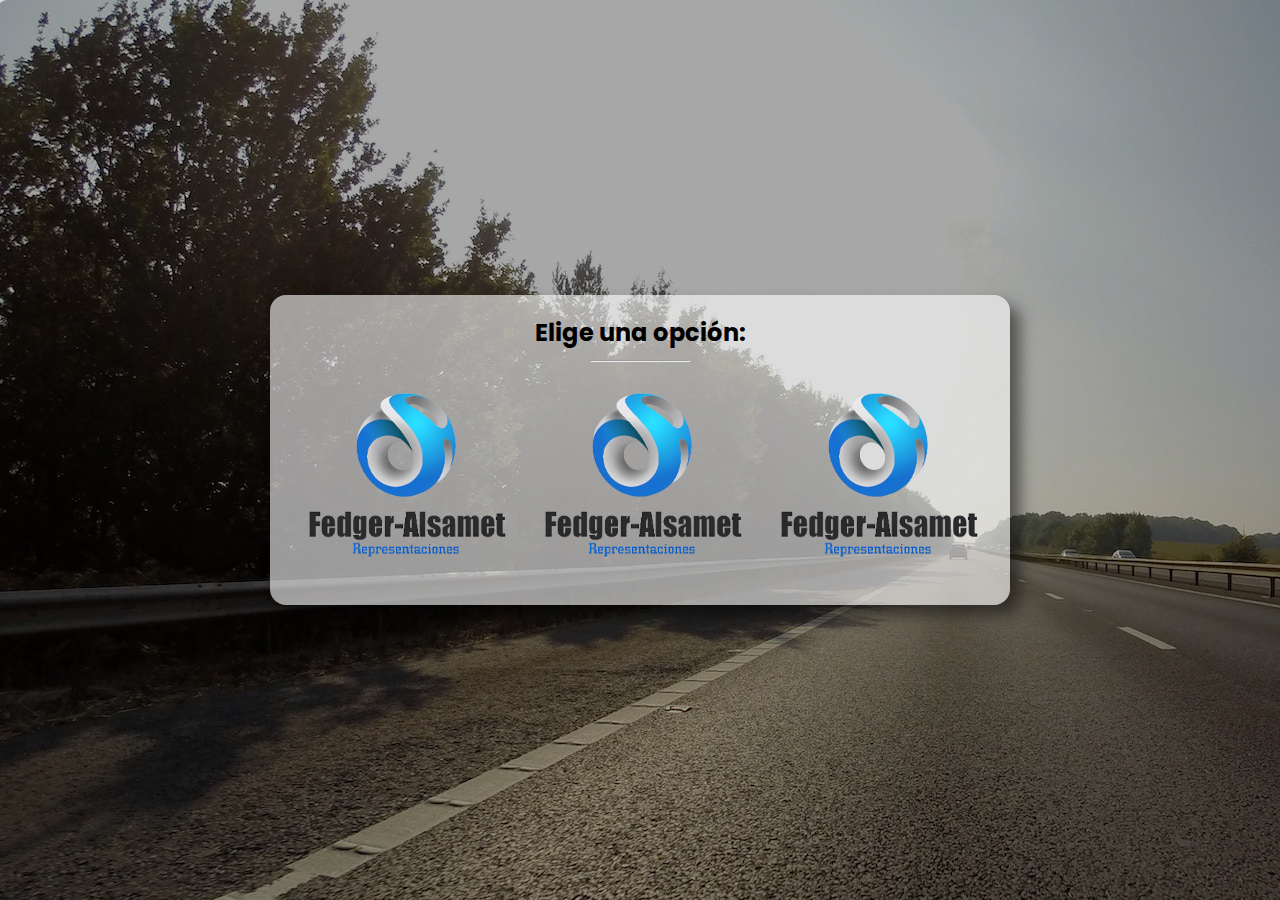
<file: index.html>
<!DOCTYPE html>
<html lang="en">
<head>
    <meta charset="UTF-8">
    <meta http-equiv="X-UA-Compatible" content="IE=edge">
    <link rel="stylesheet" href="css/style.css">
    <meta name="viewport" content="width=device-width, initial-scale=1.0">
    <title>Grupo Fedger - Alsamet</title>
</head>
<body>

    <div class="wrapper">
        <h2>Elige una opción:</h2>
        <hr>
        <div class="members">
            <div class="team-mem">
                <a href="alsamet_inicio.html"><img src="img/logo-1.png" alt=""></a>
                
            </div>
            <div class="team-mem">
                <img src="img/logo-1.png" alt="">
                
            </div>
            <div class="team-mem">
                <img src="img/logo-1.png" alt="">
                
            </div>
        </div>
    </div>

</body>
</html>
</file>
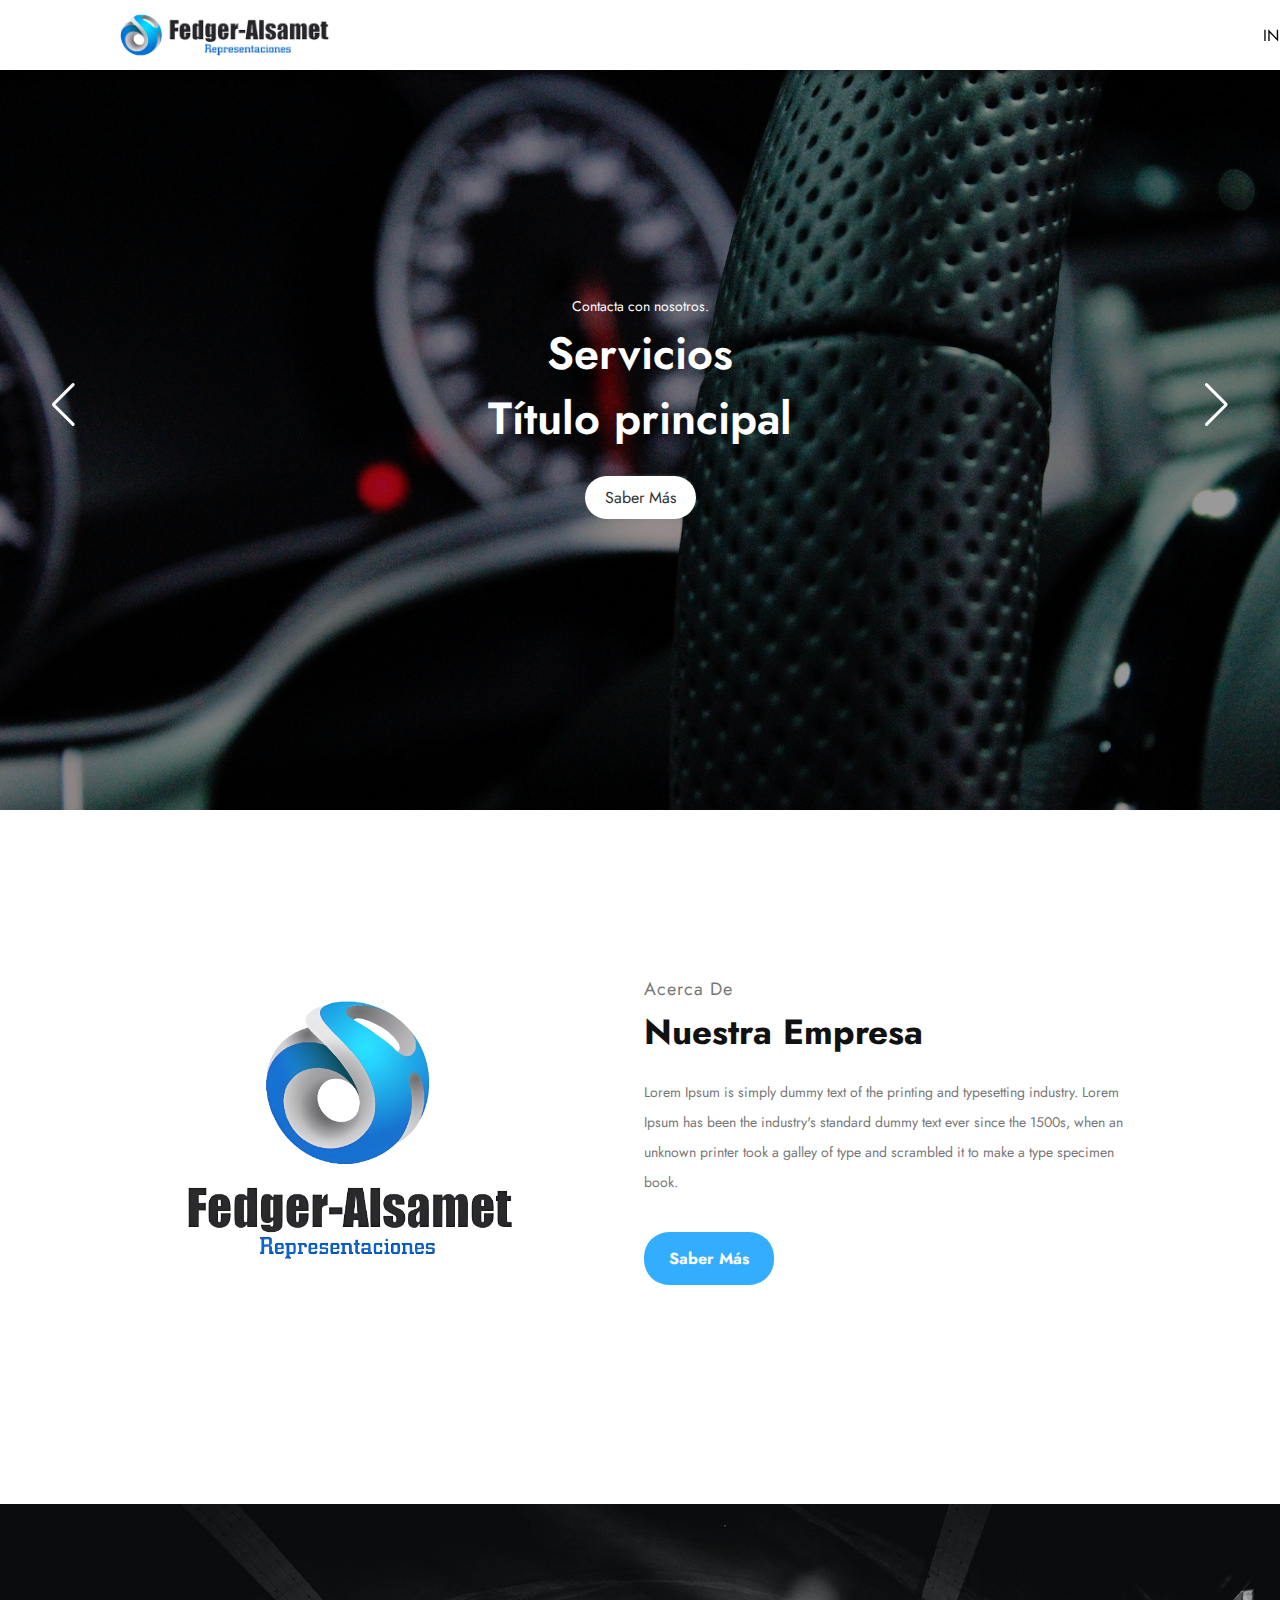
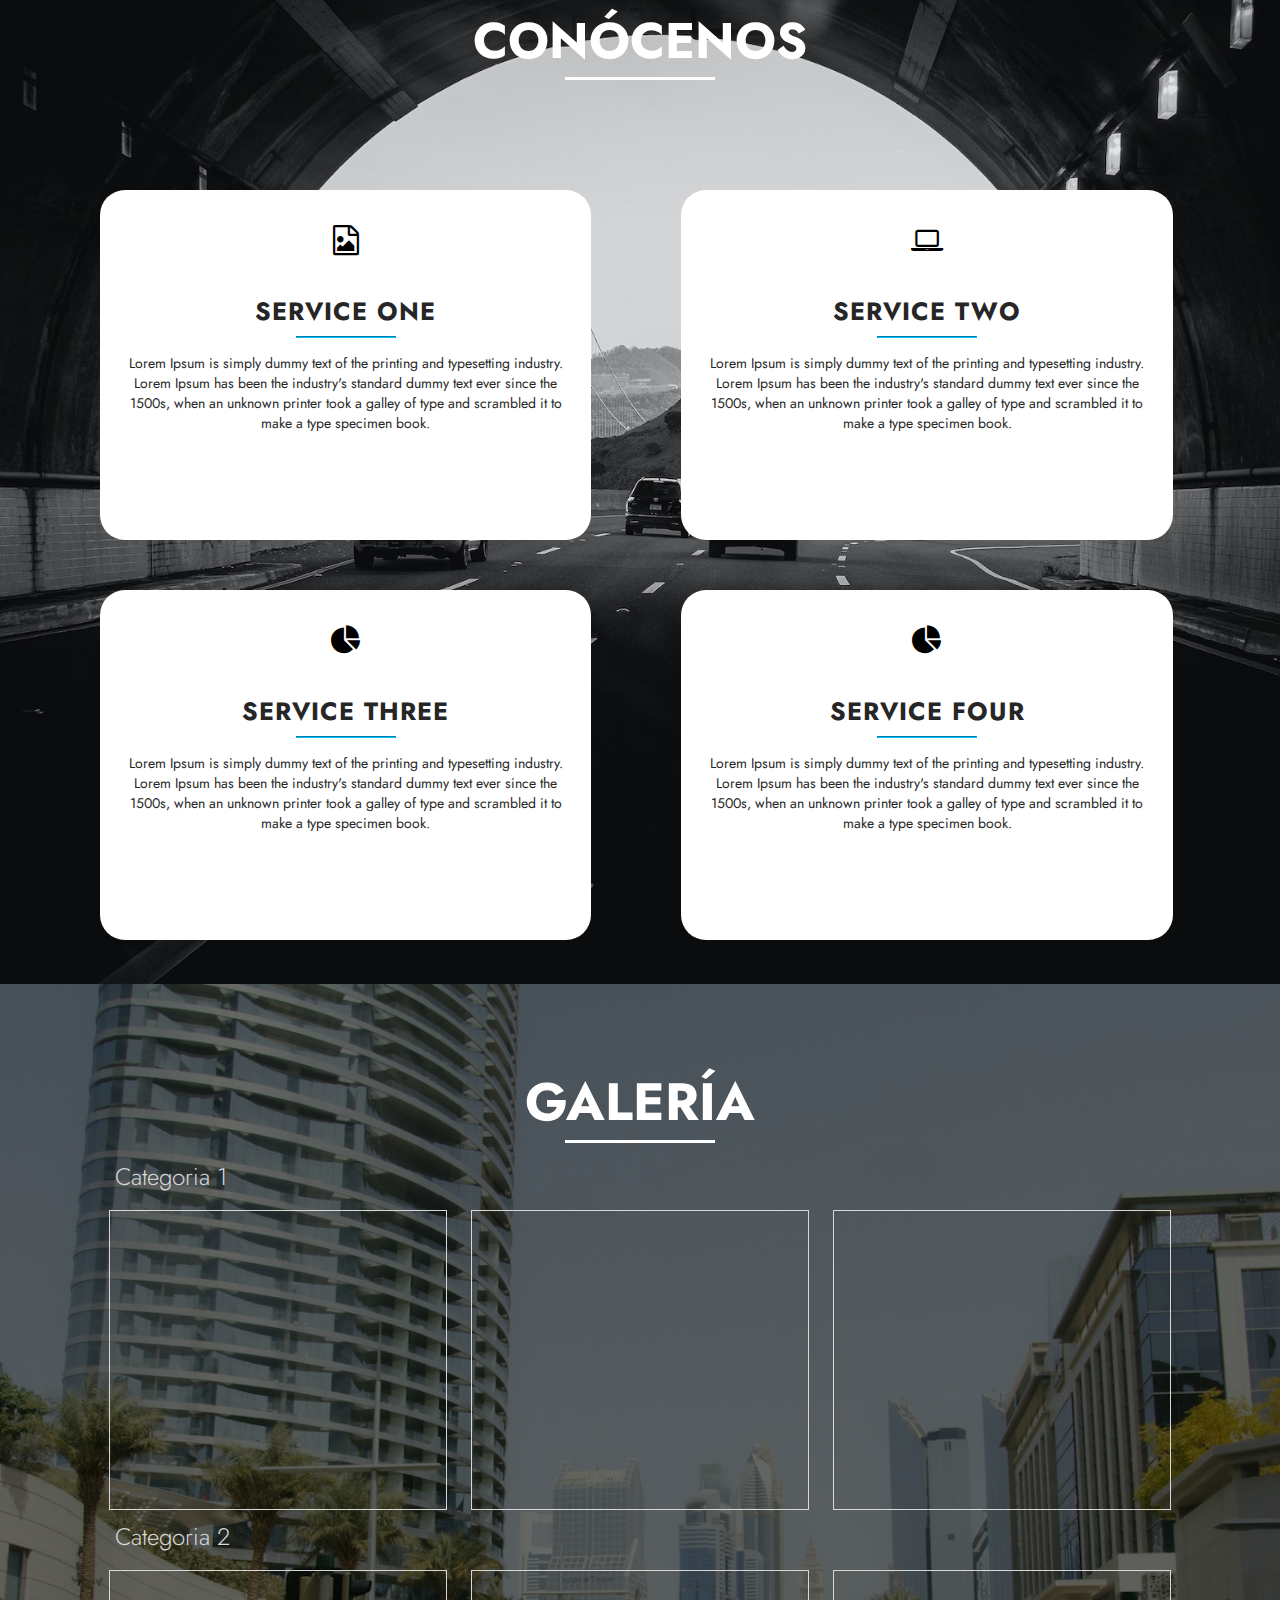
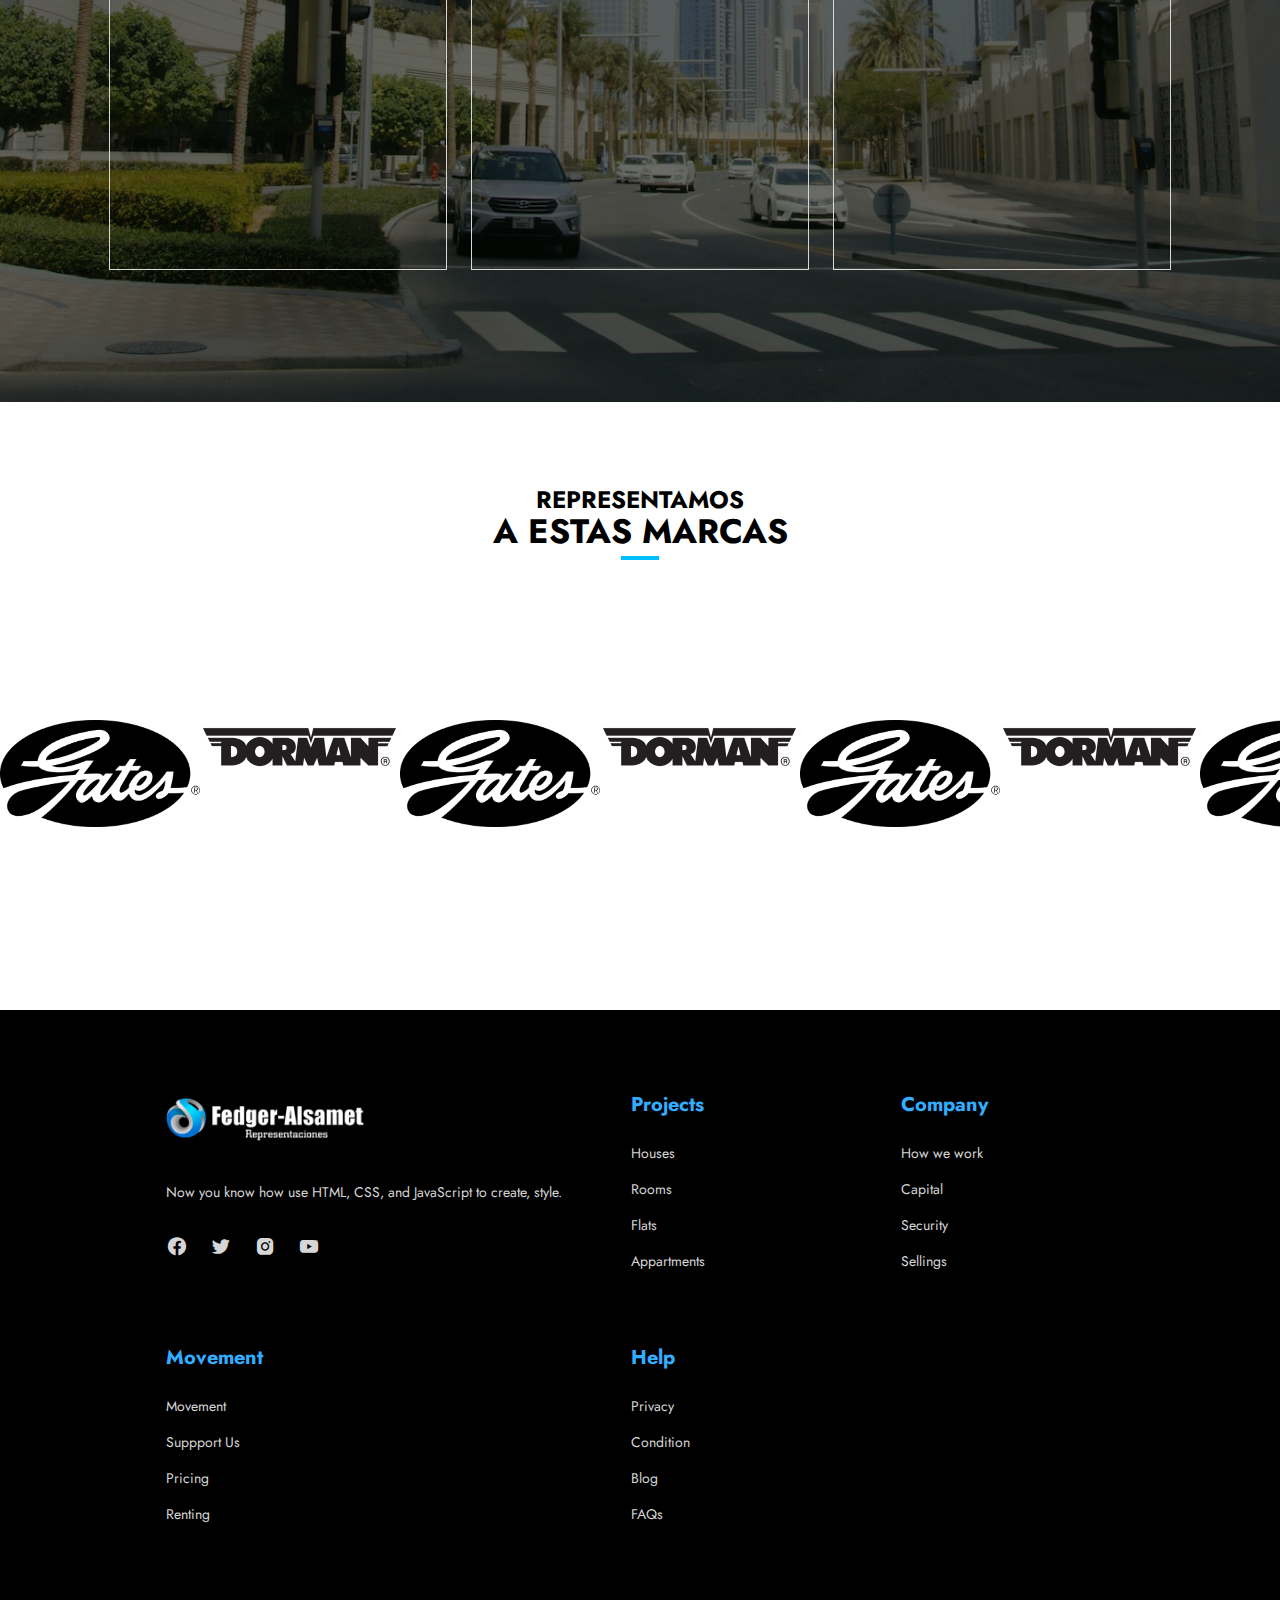
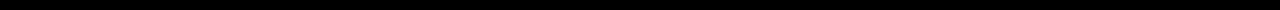
<file: alsamet_inicio.html>
<!DOCTYPE html>
<html lang="en">
<head>
    <meta charset="UTF-8">
    <meta http-equiv="X-UA-Compatible" content="IE=edge">
    <meta name="viewport" content="width=device-width, initial-scale=1.0">
    <title>Grupo Alsamet</title>
    <meta name="description" content="">
    <link rel="stylesheet" href="css/estilos.css">

    <!-- Link Swiper's CSS -->
    <link rel="stylesheet" href="css/swiper-bundle.min.css">

    <!-- CDN Icons -->
    <link rel="stylesheet" href="https://cdnjs.cloudflare.com/ajax/libs/font-awesome/4.7.0/css/font-awesome.css">

    <!-- Boxicons Link -->
    <link rel="stylesheet" href="https://unpkg.com/boxicons@latest/css/boxicons.min.css">

</head>
<body>
    
    <!---------- NAVBAR ------------>

    <header id="navbar">
        <div class="logo" id="logoOriginal">
            <a href="alsamet_inicio.html"><img src="img/logoof.png" alt=""></a>
        </div>
        <div class="logo" id="logoScrolled">
            <a href="alsamet_inicio.html"><img src="img/logoof_whpng.png" alt=""></a>
          </div>
        <input type="checkbox" id="nav_check" hidden>
        <nav >
            <ul>
                <li>
                    <a href="alsamet_inicio.html" class="active">Inicio</a>
                </li>
                <li>
                    <a href="nosotros.html">Nosotros</a>
                </li>
                <li>
                    <a href="#">Productos</a>
                </li>
                <li>
                    <a href="contacto.html">Contacto</a>
                </li>
                <li>
                    <img src="img/venezuela.jpg" class="ven" alt="">
                </li>
            </ul>
        </nav>
        <label for="nav_check" class="hamburger">
            <div></div>
            <div></div>
            <div></div>
        </label>
    </header>

    <!---------- SLIDER ------------>

    <section class="main swiper mySwiper">
        <div class="wrapper swiper-wrapper">
            <div class="slide swiper-slide">
                <img src="img/img1.jpg" alt="" class="image">
                <div class="image-data">
                    <span class="text">
                        Contacta con nosotros.
                    </span>
                    <h2>
                        Servicios <br>
                        Título principal
                    </h2>
                    <a href="#" class="button">Saber Más</a>
                </div>
            </div>

            <div class="slide swiper-slide">
                <img src="img/img2.jpg" alt="" class="image">
                <div class="image-data">
                    <span class="text">
                        Enjoy the finest coffee drinks.
                    </span>
                    <h2>
                        Enjoy Our Exclusive <br>
                        Coffee and Cocktails
                    </h2>
                    <a href="#" class="button">Saber Más</a>
                </div>
            </div>

            <div class="slide swiper-slide">
                <img src="img/img3.jpg" alt="" class="image">
                <div class="image-data">
                    <span class="text">
                        Enjoy the finest coffee drinks.
                    </span>
                    <h2>
                        Enjoy Our Exclusive <br>
                        Coffee and Cocktails
                    </h2>
                    <a href="#" class="button">Saber Más</a>
                </div>
            </div>

        </div>

        <div class="swiper-button-next nav-btn"></div>
        <div class="swiper-button-prev nav-btn"></div>
        <div class="swiper-pagination"></div>
    </section>

    <!------ SECTION INFO ------>

    <section class="info">
        <div class="fedger">
            <img src="img/logo-1.png" alt="">
            <div class="all-text">
                <h4>Acerca De</h4>
                <h1>Nuestra Empresa</h1>
                <p>Lorem Ipsum is simply dummy text of the printing and typesetting industry. Lorem Ipsum has been the industry's standard dummy text ever since the 1500s, when an unknown printer took a galley of type and scrambled it to make a type specimen book.</p>
                <div class="btn-info">
                    <button type="button">Saber Más</button>
                </div>
            </div>
        </div>
    </section>

    <!------ CARDS ------>
    <div class="sec-cards">

        <div class="wrapper1">
            <h2>Conócenos</h2>
            <div class="line"></div>
    
            <div class="single-service">
                <div class="social"><i class="fa fa-file-photo-o"></i></div>
                <span></span>
                <h3>Service One</h3>
                <hr>
                <p>Lorem Ipsum is simply dummy text of the printing and typesetting industry. Lorem Ipsum has been the industry's standard dummy text ever since the 1500s, when an unknown printer took a galley of type and scrambled it to make a type specimen book.</p>
            </div>
    
            <div class="single-service">
                <div class="social"><i class="fa fa-laptop"></i></div>
                <span></span>
                <h3>Service Two</h3>
                <hr>
                <p>Lorem Ipsum is simply dummy text of the printing and typesetting industry. Lorem Ipsum has been the industry's standard dummy text ever since the 1500s, when an unknown printer took a galley of type and scrambled it to make a type specimen book.</p>
            </div>
    
            <div class="single-service">
                <div class="social"><i class="fa fa-pie-chart"></i></div>
                <span></span>
                <h3>Service Three</h3>
                <hr>
                <p>Lorem Ipsum is simply dummy text of the printing and typesetting industry. Lorem Ipsum has been the industry's standard dummy text ever since the 1500s, when an unknown printer took a galley of type and scrambled it to make a type specimen book.</p>
            </div>

            <div class="single-service">
                <div class="social"><i class="fa fa-pie-chart"></i></div>
                <span></span>
                <h3>Service Four</h3>
                <hr>
                <p>Lorem Ipsum is simply dummy text of the printing and typesetting industry. Lorem Ipsum has been the industry's standard dummy text ever since the 1500s, when an unknown printer took a galley of type and scrambled it to make a type specimen book.</p>
            </div>
            
        </div>

    </div>


    <!------ VIDEOS ------>

    
    <div class="containervid">
        
        <div class="titulovid">
            <h2>Galería</h2>
            <div class="line"></div>
        </div>

        <div class="grupovid">
            <h1 class="title1"><i class="fa-brands fa-js-square"></i> Categoria 1</h1>
            <div class="contvideos">   
                <div class="video">
                    <iframe width="560" height="315" src="https://www.youtube.com/embed/qxp4KPujohM?si=BYabYc6-xzaWRM3o" title="YouTube video player" frameborder="0" allow="accelerometer; autoplay; clipboard-write; encrypted-media; gyroscope; picture-in-picture; web-share" allowfullscreen></iframe>
                </div>                                         
                <div class="video">
                    <iframe width="560" height="315" src="https://www.youtube.com/embed/qxp4KPujohM?si=BYabYc6-xzaWRM3o" title="YouTube video player" frameborder="0" allow="accelerometer; autoplay; clipboard-write; encrypted-media; gyroscope; picture-in-picture; web-share" allowfullscreen></iframe>
                </div>
                <div class="video">
                    <iframe width="560" height="315" src="https://www.youtube.com/embed/qxp4KPujohM?si=BYabYc6-xzaWRM3o" title="YouTube video player" frameborder="0" allow="accelerometer; autoplay; clipboard-write; encrypted-media; gyroscope; picture-in-picture; web-share" allowfullscreen></iframe>
                </div>                
               
                            
            </div>

        </div>
        <div class="grupovid2">
            <h1 class="title1"><i class="fa-brands fa-python"></i> Categoria 2</h1>
            <div class="contvideos">            
                <div class="video">
                    <iframe width="560" height="315" src="https://www.youtube.com/embed/qxp4KPujohM?si=BYabYc6-xzaWRM3o" title="YouTube video player" frameborder="0" allow="accelerometer; autoplay; clipboard-write; encrypted-media; gyroscope; picture-in-picture; web-share" allowfullscreen></iframe>
                </div>
                <div class="video">
                    <iframe width="560" height="315" src="https://www.youtube.com/embed/qxp4KPujohM?si=BYabYc6-xzaWRM3o" title="YouTube video player" frameborder="0" allow="accelerometer; autoplay; clipboard-write; encrypted-media; gyroscope; picture-in-picture; web-share" allowfullscreen></iframe>
                </div>
                <div class="video">
                    <iframe width="560" height="315" src="https://www.youtube.com/embed/qxp4KPujohM?si=BYabYc6-xzaWRM3o" title="YouTube video player" frameborder="0" allow="accelerometer; autoplay; clipboard-write; encrypted-media; gyroscope; picture-in-picture; web-share" allowfullscreen></iframe>
                </div>
            </div>

        </div>
    </div>
    
    <!---------- SLIDER ------------>

    <div class="tt-slider">
        <h3 class="title-slider">Representamos</h3>
        <h4 class="sbtitle-slider">A estas marcas</h4>
        <hr class="dv-slider">
    </div>
    

    <div class="sldlogo">
        <div class="slide-track">
            <div class="slide-lg">
                <img src="img/logo1.png" alt="">
            </div>
            <div class="slide-lg">
                <img src="img/logo2.png" alt="">
            </div>
            <div class="slide-lg">
                <img src="img/logo1.png" alt="">
            </div>
            <div class="slide-lg">
                <img src="img/logo2.png" alt="" >
            </div>
            <div class="slide-lg">
                <img src="img/logo1.png" alt="" >
            </div>
            <div class="slide-lg">
                <img src="img/logo2.png" alt="" >
            </div>
            <div class="slide-lg">
                <img src="img/logo1.png" alt="" >
            </div>

            <div class="slide-lg">
                <img src="img/logo1.png" alt="" >
            </div>
            <div class="slide-lg">
                <img src="img/logo2.png" alt="" >
            </div>
            <div class="slide-lg">
                <img src="img/logo1.png" alt="">
            </div>
            <div class="slide-lg">
                <img src="img/logo2.png" alt="">
            </div>
            <div class="slide-lg">
                <img src="img/logo1.png" alt="">
            </div>
            <div class="slide-lg">
                <img src="img/logo2.png" alt="">
            </div>
            <div class="slide-lg">
                <img src="img/logo1.png" alt="">
            </div>
        </div>
    </div>


    <!---------- FOOTER ------------>

    <div class="scfooter">
        <section class="footer">
            <div class="footer-content">
                <img class="logoft" src="img/logoof_whpng.png">
                <p>Now you know how use HTML, CSS, and JavaScript to create, style.</p>
    
                <div class="icons">
                    <a href=""><i class='bx bxl-facebook-circle'></i></a>
                    <a href=""><i class='bx bxl-twitter' ></i></a>
                    <a href=""><i class='bx bxl-instagram-alt' ></i></a>
                    <a href=""><i class='bx bxl-youtube' ></i></a>
                </div>
            </div>
    
            <div class="footer-content">
                <h4>Projects</h4>
                <li><a href="">Houses</a></li>
                <li><a href="">Rooms</a></li>
                <li><a href="">Flats</a></li>
                <li><a href="">Appartments</a></li>
            </div>
    
            <div class="footer-content">
                <h4>Company</h4>
                <li><a href="">How we work</a></li>
                <li><a href="">Capital</a></li>
                <li><a href="">Security</a></li>
                <li><a href="">Sellings</a></li>
            </div>
    
            <div class="footer-content">
                <h4>Movement</h4>
                <li><a href="">Movement</a></li>
                <li><a href="">Suppport Us</a></li>
                <li><a href="">Pricing</a></li>
                <li><a href="">Renting</a></li>
            </div>
    
            <div class="footer-content">
                <h4>Help</h4>
                <li><a href="">Privacy</a></li>
                <li><a href="">Condition</a></li>
                <li><a href="">Blog</a></li>
                <li><a href="">FAQs</a></li>
            </div>
    
        </section>
    </div>


    <!-- Swiper JS -->
    <script src="js/swiper-bundle.min.js"></script>
    <script src="js/navbar.js"></script>

    <!-- Initialize Swiper -->
    <script>
        var swiper = new Swiper(".mySwiper", {
        slidesPerView: 1,
        spaceBetween: 30,
        loop: true,
        pagination: {
            el: ".swiper-pagination",
            clickable: true,
        },
        navigation: {
            nextEl: ".swiper-button-next",
            prevEl: ".swiper-button-prev",
        },
        });
    </script>

</body>
</html>
</file>
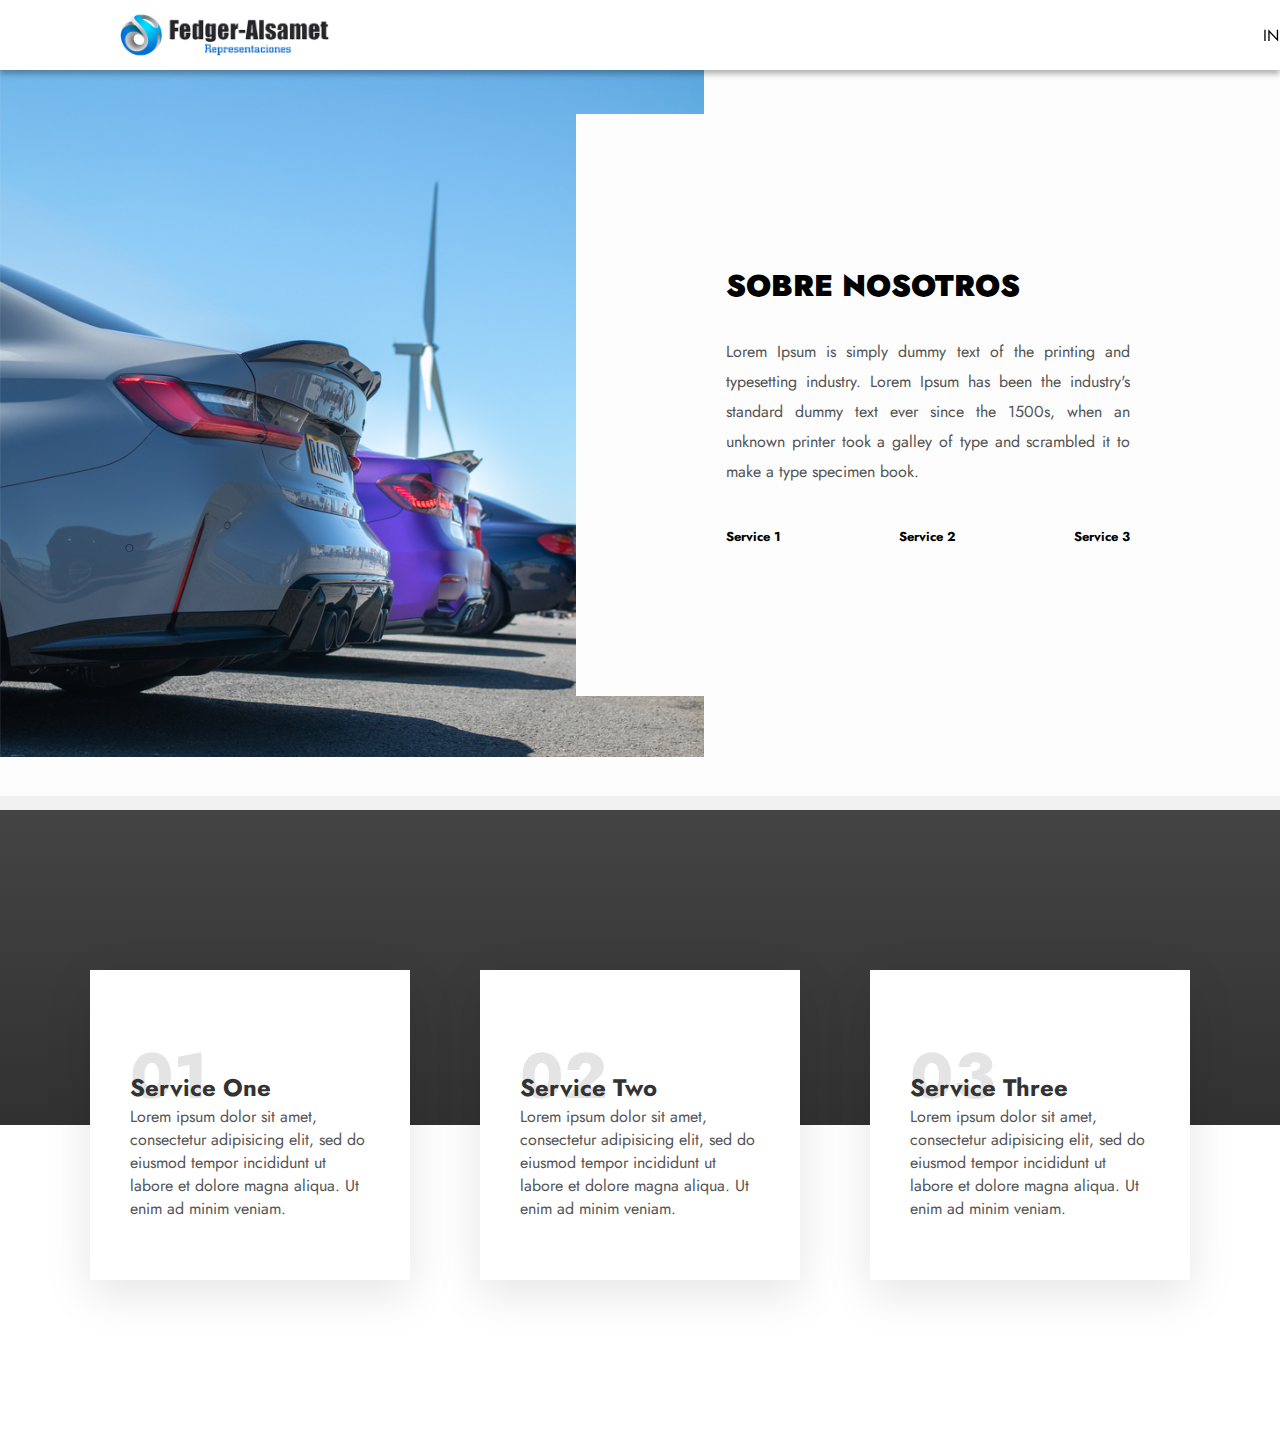
<file: nosotros.html>
<!DOCTYPE html>
<html lang="en">
<head>
    <meta charset="UTF-8">
    <link rel="stylesheet" href="css/estilos.css">
    <meta name="viewport" content="width=device-width, initial-scale=1.0">
    <title>Grupo Fedger - Alsamet</title>
</head>
<body>

    <!---------- NAVBAR ------------>

    <header id="navbar">
        <div class="logo" id="logoOriginal">
            <a href="alsamet_inicio.html"><img src="img/logoof.png" alt=""></a>
        </div>
        <div class="logo" id="logoScrolled">
            <a href="alsamet_inicio.html"><img src="img/logoof_whpng.png" alt=""></a>
          </div>
        <input type="checkbox" id="nav_check" hidden>
        <nav >
            <ul>
                <li>
                    <a href="alsamet_inicio.html" class="active">Inicio</a>
                </li>
                <li>
                    <a href="nosotros.html">Nosotros</a>
                </li>
                <li>
                    <a href="#">Productos</a>
                </li>
                <li>
                    <a href="contacto.html">Contacto</a>
                </li>
                <li>
                    <img src="img/venezuela.jpg" class="ven" alt="">
                </li>
            </ul>
        </nav>
        <label for="nav_check" class="hamburger">
            <div></div>
            <div></div>
            <div></div>
        </label>
    </header>

    <!-- Sobre Nosotros -->
    
    <div class="nosotros">
        <div class="about-section">
            <div class="inner-container">
                <h1>SOBRE NOSOTROS</h1>
                <p class="text">
                    Lorem Ipsum is simply dummy text of the printing and typesetting industry. Lorem Ipsum has been the industry's standard dummy text ever since the 1500s, when an unknown printer took a galley of type and scrambled it to make a type specimen book.
                </p>
                <div class="skills">
                    <span>Service 1</span>
                    <span>Service 2</span>
                    <span>Service 3</span>
                </div>
            </div>
        </div>
    </div>
    
    <!-- Servicios -->
    
    <div class="servicios">
        <div class="container-serv">
            <div class="box1">
                <h2>01</h2>
                <h3>Service One</h3>
                <p>Lorem ipsum dolor sit amet, consectetur adipisicing elit, sed do eiusmod tempor incididunt ut labore et dolore magna aliqua. Ut enim ad minim veniam.</p>
            </div>
            <div class="box1">
                <h2>02</h2>
                <h3>Service Two</h3>
                <p>Lorem ipsum dolor sit amet, consectetur adipisicing elit, sed do eiusmod tempor incididunt ut labore et dolore magna aliqua. Ut enim ad minim veniam.</p>
            </div>
            <div class="box1">
                <h2>03</h2>
                <h3>Service Three</h3>
                <p>Lorem ipsum dolor sit amet, consectetur adipisicing elit, sed do eiusmod tempor incididunt ut labore et dolore magna aliqua. Ut enim ad minim veniam.</p>       
            </div>   
        </div>
    </div>
    

    <!-- Script -->
    <script src="js/navbar.js"></script>
</body>
</html>
</file>
<file: css/style.css>
@import url('https://fonts.googleapis.com/css2?family=Noto+Sans:wght@700&family=Poppins:wght@400;500;600&display=swap');

*{
    margin: 0;
    padding: 0;
    box-sizing: border-box;
    font-family: "Poppins", sans-serif;
}

body{
    display: flex;
    justify-content: center;
    align-items: center;
    min-height: 100vh;
    background: url(/img/fondocar.png);
}

.wrapper{
    background-color:rgba(255, 255, 255, 0.6);
    width: 740px;
    border-radius: 16px;
    padding: 20px;
    box-shadow: 10px 10px 15px rgba(0, 0, 0, 0.5);
}

h2{
    text-align: center;

}

hr{
    width: 100px;
    margin: 10px auto;
}

.members{
    display: flex;
}

.team-mem{
    margin: 8px;
}

img{
    width: 200px;
    height: 170px;
    border-radius: 0%;
    margin: 10px;
    transition: transform 0.2s ease-out; 
}

img:hover {
    transform: scale(1.1);
}

h4,p{
    text-align: center;
    font-size: 14px;
    margin: 7px;
    color: #fff;
}
</file>
<file: css/estilos.css>
@import url('https://fonts.googleapis.com/css2?family=Jost:wght@700&display=swap');


*{
    margin: 0;
    padding: 0;
    font-family: 'Jost', sans-serif;
    text-decoration: none;
    list-style: none;
    box-sizing: border-box;
}


/*-------------------- NAVBAR -----------------------*/

header{
    background: #fff;
    width: 100%;
    height: 70px;
    display: flex;
    position: fixed;
    align-items: center;
    justify-content: space-between;
    padding: 0 50px;
    z-index: 1000;
    box-shadow: 0px 4px 6px rgba(0, 0, 0, 0.3); /* Agrega una sombra en la parte inferior */
    transition: background-color 0.3s ease, box-shadow 0.3s ease;
}

header .logo {
    position: absolute;
    top: 0;
    left: 0;
    transition: opacity 0.3s ease; /* Transición suave para la opacidad */
    display: flex; /* Muestra los logos en línea */
    align-items: center; /* Centra verticalmente los logos */
    height: 60px; /* Ajusta la altura según tu diseño */
    margin-left: 100px;
    margin-top: 3px;
}

#logoScrolled {
    opacity: 0;
    visibility: hidden;
}

.logo img {
    margin-top: 10px;
    margin-left: 20px;
    width: 210px;
    /*height: 60px;*/
}

header nav ul{
    list-style: none;
    margin: 0;
    padding: 0;
    display: flex;
    justify-content: space-around;
    align-items: center;
    height: 60px;
    margin-left: 1200px;
}

header nav ul li a{
    display: inline-block;
    color: #000;
    padding: 5px 0;
    margin: 0 10px;
    border: 3px solid transparent;
    text-transform: uppercase;
    transition: 0.2s;
}

header nav ul li a:hover,
header nav ul li a .active {
    border-bottom-color: dodgerblue;
}

header nav ul li a .active{
    color: #32adff;
}

.navbar a.active {
    font-weight: bold;
}

.ven{
    width: 50px;
    margin-left: 30px;
}

.hamburger{
    cursor: pointer;
    display: none;
}

.hamburger div{
    width: 30px;
    height: 3px;
    margin: 5px 0;
    background: #fff;
}

/*-------------------- RESPONSIVE NAVBAR -----------------------*/

@media only screen and (max-width: 700px) {
    .hamburger {
        display: block;
    }

    header nav{
        position: fixed;
        width: 100%;
        left: -100%;
        top: 70px;
        width: 100%;
        background: #fff;
        padding: 30px;
    }

    header #nav_check:checked ~ nav{
        left: 0;
    }

    header nav ul {
        display: block;
    }

    header nav ul li a {
       margin: 5px 0; 
    }

}


/*-------------------- SLIDER -----------------------*/


.main {
    height: 90vh;
    width: 100%;
}

.wrapper,
.slide {
    position: absolute;
    width: 100%;
    height: 100%;
}

.slide{
    overflow: hidden;
}

.slide::before {
    content: "";
    position: absolute;
    height: 100%;
    width: 100%;
    background-color: rgba(0, 0, 0, 0.4);
    z-index: 10;
}

.slide .image{
    height: 100%;
    width: 100%;
    object-fit: cover;
}

.slide .image-data {
    position: absolute;
    top: 50%;
    left: 50%;
    transform: translate(-50%, -50%);
    text-align: center;
    width: 100%;
    z-index: 100;
}

.image-data span.text{
    font-size: 14px;
    font-weight: 400;
    color: #fff;
}

.image-data h2{
    font-size: 45px;
    font-weight: 600;
    color: #fff;
}

a.button {
    display: inline-block;
    padding: 10px 20px;
    background: #fff;
    border-radius: 25px;
    color: #333;
    text-decoration: none;
    margin-top: 25px;
    transition: all 0.3s ease;
}

a.button:hover{
    color: #fff;
    background-color: #3d999c;
}

/* SWIPER BUTTON CSS */

.nav-btn {
    height: 50px;
    width: 50px;
    border-radius: 50%;
    /*background: rgba(255, 255, 255, 0.3);*/
}

/*
.nav-btn:hover{
    background: rgba(255, 255, 255, 0.4);
}
*/

.swiper-button-next{
    right: 50px;
}

.swiper-button-prev{
    left: 50px;
}

.nav-btn::before,
.nav-btn::after{
    font-size: 15px;
    color: #fff;
}

.swiper-pagination-bullet{
    opacity: 1;
    height: 12px;
    width: 12px;
    background-color: #fff;
    visibility: hidden;
}

.swiper-pagination-bullet-active{
    border: 2px solid #fff;
    background-color: #3d999c;
}

@media screen and (max-width: 768px) {
    .nav-btn {
        visibility: hidden;
    }

    .swiper-pagination-bullet {
        visibility: visible;
    }
}


/* SECTION INFO */

.info{
    height: 70vh;
    width: 100%;
    background: white;
    display: flex;
    justify-content: center;
    align-items: center;
}

.info .fedger img{
    width: 350px;
    max-width: 100%;
    height: auto;
    padding: 0 10px;
    margin-left: 30px;
    /*margin-right: -400px;*/
}

.all-text{
    width: 500px;
    max-width: 100%;
    padding: 0 10px;
}

.fedger{
    width: 1290px;
    max-width: 95%;
    margin: 0 auto;
    display: flex;
    flex-wrap: wrap;
    align-items: center;
    justify-content: space-around;
}

.all-text h4{
    font-size: 18px;
    color: #777777;
    letter-spacing: 1px;
    font-weight: 400;
    margin-bottom: 5px;
}

.all-text h1{
    font-size: 35px;
    color: #111111;
    font-weight: 700;
    margin-bottom: 20px;
}

.all-text p{
    font-size: 14px;
    color: #777777;
    line-height: 30px;
    margin-bottom: 35px;
}

.btn-info button{
    background-color: #32adff;
    padding: 15px 25px;
    border-radius: 25px;
    font-size: 16px;
    font-weight: bold;
    color: white;
    border: none;
    outline: none;
    box-shadow: 0px 16px 32px 0px rgb(0, 0, 0 / 6%);
    margin-right: 20px;
}

.btn-info button:hover{
    background-color: #70c6ff;
    color: white;
    transition: 3s;
    cursor: pointer;
}

@media screen and (max-width: 1250px) {
    .info{
        width: 100%;
        height: auto;
        padding: 60px 0;
    }

    .all-text{
        text-align: center;
        margin-top: 40px;
    }
}

@media screen and (max-width: 650px){
    .info .fedger img{
        width: 350px;
        margin-bottom: 25px;
    }
    .all-text h1{
        font-size: 30px;
        margin-bottom: 20px;
    }
}

/* CARDS */

.sec-cards{
    background-image: url(../img/fondocards2.jpg);
    -webkit-background-size: cover;
    background-size: cover;
    background-position: center center;
    height: 120vh;
}

.wrapper1{
    padding-top: 100px;
    width: 1170px;
    margin: 5% auto;
}

.wrapper1 h2{
    text-transform: uppercase;
    font-weight: bold;
    text-align: center;
    font-size: 50px;
    color: #fff;
    margin: 0;
}

.single-service{
    position: relative;
    width: 42%;
    height: 350px;
    background: #fff;
    box-sizing: border-box;
    padding: 20px 20px;
    transition: .5s;
    overflow: hidden;
    float: left;
    margin: 0 45px;
    text-align: center;
    margin-top: 50px;
    border-radius: 25px;
}

.line{
    width: 150px;
    height: 3px;
    background: #fff;
    margin: 0 auto 60px auto;
}

.single-service p{
    color: #262626;
    font-size: 14px;
}

.single-service h3{
    font-size: 25px;
    text-transform: uppercase;
    letter-spacing: 1px;
    color: #262626;
    border-radius: 50%;
    margin: 5% auto;
}

.social i{
    font-size: 30px;
    padding: 15px;
    color: #000;
}

.single-service span{
    position: absolute;
    top: 0;
    left: -110%;
    width: 100%;
    height: 100%;
    background: rgba(0, 0, 0, 0.7);
    transition: .7s;
    transform: skew(10deg);
}

.single-service:hover span{
    left: 110%;
}

.single-service hr{
    margin: auto;
    width: 50%;
    max-width: 100px;
    border-color: #00BFFF;
    margin-bottom: 15px;
    margin-top: -15px;
}

@media (max-width:1200px) {
    .wrapper1{
        width: 100%;
    }
    .single-service{
        width: 85%;
        margin-bottom: 20px;
    }
    .wrapper h2{
        font-size: 35px;
    }
}

@media (max-width:600px) {
    .wrapper1{
        width: 100%;
    }
    .single-service{
        width: 85%;
        margin-bottom: 20px;
    }
    .wrapper h2{
        font-size: 30px;
    }
}

/* VIDEOS */

.titulovid{
    text-transform: uppercase;
    font-weight: bold;
    text-align: center;
    font-size: 35px;
    color: #fff;
    margin: 0;
    padding-top: 80px;
}

iframe {
    width: 100%;
    height: 100%;
}

.containervid {
    background: linear-gradient(rgba(0, 0, 0, 0.5), rgba(0, 0, 0, 0.5)), url(../img/fdvideo.jpg) center/cover;
    width: 100%;
    min-height: 80vh;
    
}

.grupovid{
    height: 40vh;
    margin-top: -60px;
}

.title1 {
    padding: 1rem 9% ;
    color: #d8d8d8;
    font-weight: 300;
    font-size: 1.5rem;}
.video{ 
    border: 0.12rem solid #d8d8d8;
    height: 300px;
}
.contvideos {
    padding: 0 8.5% ;
    margin: auto;    
    display: grid;    
    grid-template-columns: repeat(auto-fit, minmax(270px, 1fr));
    gap: 1.5rem;
    padding-bottom: 2rem;
}

.grupovid2{
    padding-bottom: 100px;
}

@media screen and (max-width:600px){
    .grupovid2{
        padding-top: 750px;
    }
}

/* SLIDER */

.tt-slider{
    margin-top: 80px;
}

.title-slider{
    font-size: 24px;
    text-align: center;
    text-transform: uppercase;
}

.sbtitle-slider{
    font-size: 34px;
    text-align: center;
    margin-top: -10px;
    text-transform: uppercase;
}

.dv-slider{
    width: 3%;
    margin: 0 auto; /* Centra horizontalmente */
    background-color: #00BFFF; /* Color celeste */
    height: 4px; /* Grosor de la línea */
    border: none; /* Quita el borde predeterminado */
}

.sldlogo{
    width: 100%;
    height: 50vh;
    overflow: hidden;
    padding-top: 160px;
}

.sldlogo .slide-track{
    display: flex;
    animation: scroll 40s linear infinite;
    -webkit-animation: scroll 40s linear infinite;
    width: calc(200px * 14);
}

.sldlogo .slide-lg{
    width: 200px;
}

.sldlogo .slide-lg img{
    width: 100%;
}

@keyframes scroll {
    0% {
        -webkit-transform: translateX(0);
        transform: translateX(0);
    }
    100% {
        -webkit-transform: translateX(calc(-200px * 2));
        transform: translateX(calc(-200px * 2));
    }
}


/* NOSOTROS */

.nosotros {
    min-height: 90vh;
    display: flex;
    align-items: center;
    justify-content: center;
    background-color: #f1f1f1;
}

.about-section{
    background: url(../img/nosotros.png) no-repeat left;
    background-size: 55%;
    background-color: #fdfdfd;
    overflow: hidden;
    padding: 100px 0;
}

.inner-container{
    width: 55%;
    float: right;
    background-color: #fdfdfd;
    padding: 150px;
}

.inner-container h1{
    margin-bottom: 30px;
    font-size: 30px;
    font-weight: 900;
}

.text{
    font-size: 16px;
    color: #545454;
    line-height: 30px;
    text-align: justify;
    margin-bottom: 40px;
}

.skills{
    display: flex;
    justify-content: space-between;
    font-weight: 700;
    font-size: 13px;
}

@media screen and (max-width:1200px){
    .inner-container{
        padding: 80px;

    }
}

@media screen and (max-width:1000px){
    .about-section{
        background-size: 100%;
        padding: 100px 40px;
    }
    .inner-container{
        width: 100%;
        
    }
}

@media screen and (max-width:600px){
    .about-section{
        padding: 0;
    }
    .inner-container{
        padding: 60px;
    }
}

/* FOOTER */

.scfooter{
    width: 100%;
    background: #000000;
}

.footer{
    padding: 80px 13% 70px;
    display: grid;
    grid-template-columns: repeat(auto-fit, minmax(200px, auto));
    gap: 3.5rem;
    background: #000000;
}

.logoft{
    width: 200px;
}

.footer-content h4{
    color: #32adff;
    margin-bottom: 1.5rem;
    font-size: 20px;
}

.footer-content li{
    margin-bottom: 16px;
}

.footer-content li a{
    display: block;
    color: #d6d6d6;
    font-size: 14px;
    font-weight: 400;
    transition: all .40s ease;
}

.footer-content li a:hover{
    transform: translateY(-3px) translateX(-5px);
    color: #fff;
}

.footer-content p{
    color: #d6d6d6;
    font-size: 14px;
    line-height: 30px;
    margin: 25px 0;
}

.icons a{
    display: inline-block;
    font-size: 22px;
    color: #d6d6d6;
    margin-right: 17px;
    transition: all .40s ease;
}

.icons a:hover{
    color: #fff;
    transform: translateY(-5px);
}

@media (max-width:1690px){
    section{
        padding: 50px 5% 40px;
    }
}

@media (max-width:1120px){
    .footer{
        display: grid;
        grid-template-columns: repeat(auto-fit, minmax(300px, auto));
        gap: 2rem;
    }
}

@media (max-width:700px){
    .footer{
        display: grid;
        grid-template-columns: repeat(auto-fit, minmax(150px, auto));
        gap: 2.5rem;
    }
    .logoft{
        width: 180px;
    }
}


/* SERVICIOS */

.servicios{
    display: flex;
    justify-content: center;
    align-items: center;
    min-height: 70vh;
    background: linear-gradient(#444444,#313131 50%, #fff 50%, #fff 100%);
}

.container-serv{
    width: 1100px;
    display: flex;
    justify-content: space-between;
    flex-wrap: wrap;
}

.container-serv .box1{
    position: relative;
    width: 320px;
    background: #fff;
    padding: 100px 40px 60px;
    box-shadow: 0 15px 45px rgba(0, 0, 0, .1);
}

.container-serv .box1::before{
    content: '';
    position: absolute;
    top: 0;
    left: 0;
    width: 100%;
    height: 100%;
    background: #58D3F7;
    transform: scaleY(0);
    transform-origin: top;
    transition: transform 0.5s;
}

.container-serv .box1:hover::before{
    transform: scaleY(1);
    transform-origin: bottom;
    transition: transform 0.5s;
}

.container-serv .box1 h2{
    position: absolute;
    left: 40px;
    top: 60px;
    font-size: 4em;
    font-weight: 800;
    z-index: 1;
    opacity: 0.1;
    transition: 0.5s;
}

.container-serv .box1:hover h2{
    opacity: 1;
    color: #fff;
    transform: translateY(-40px);
}

.container-serv .box1 h3{
    position: relative;
    font-size: 1.5em;
    z-index: 2;
    color: #333;
    transition: 0.5s;
}

.container-serv .box1 p{
    position: relative;
    z-index: 2;
    color: #555;
    transition: 0.5s;
}

.container-serv .box1:hover h3,
.container-serv .box1:hover p {
    color: #fff;
}

/* CONTACTO */

.container-form{
    position: relative;
    width: 100%;
    min-height: 100vh;
    padding: 2rem;
    background-color: #fafafa;
    overflow: hidden;
    display: flex;
    align-items: center;
    justify-content: center;
}

.form{
    width: 100%;
    width: 1120px;
    height: 520px;
    background-color: #fff;
    border-radius: 10px;
    box-shadow: 0 0 20px 1px rgba(0, 0, 0, 0.1);
    z-index: 1000;
    overflow: hidden;
    display: grid;
    grid-template-columns: repeat(2, 1fr);
}

.contact-form{
    background-color: #00A9E9;
    position: relative;
}

.circle{
    border-radius: 50%;
    background: linear-gradient(135deg, transparent 20%, #1484cf);
    position: absolute;
}

.circle.one{
    width: 130px;
    height: 130px;
    top: 130px;
    right: -40px;
}

.circle.two{
    width: 80px;
    height: 80px;
    top: 10px;
    right: 30px;
}

.contact-form:before{
    content: "";
    position: absolute;
    width: 26px;
    height: 26px;
    background-color: #00A9E9;
    transform: rotate(45deg);
    top: 50px;
    left: -13px;
}

form{
    padding: 2.3rem 2.2rem;
    z-index: 10;
    overflow: hidden;
    position: relative;
}

.title-form,
.title-info{
    color: #fff;
    font-weight: 500;
    font-size: 1.5rem;
    line-height: 1;
    margin-bottom: 0.7rem;
    margin-top: 10px;
}

.input-container{
    position: relative;
    margin: 1rem 0;
}

.input{
    width: 100%;
    outline: none;
    border: 2px solid #fafafa;
    background: none;
    padding: 0.6rem 1.2rem;
    color: #fff;
    font-weight: 500;
    font-size: 0.95rem;
    letter-spacing: 0.5px;
    border-radius: 25px;
    transition: 0.3s;
}

textarea.input{
    padding: 0.8rem 1.2rem;
    min-height: 150px;
    border-radius: 22px;
    resize: none;
    overflow-y: auto;

}

.input-container label{
    position: absolute;
    top: 50%;
    left: 15px;
    transform: translateY(-50%);
    padding: 0 0.4rem;
    color: #fafafa;
    font-size: 0.9rem;
    font-weight: 400;
    pointer-events: none;
    z-index: 1000;
    transition: 0.5s;
}

.input-container.textarea label{
    top: 1rem;
    transform: translateY(0);
}

.btn-form{
    padding: 0.6rem 1.3rem;
    background-color: #fff;
    border: 2px solid #fafafa;
    font-size: 0.95rem;
    color: #32adff;
    line-height: 1;
    border-radius: 25px;
    outline: none;
    cursor: pointer;
    transition: 0.3s;
}

.btn-form:hover{
    background-color: transparent;
    color: #fff;
}

.input-container span{
    position: absolute;
    top: 0;
    left: 25px;
    transform: translateY(-50%);
    font-size: 0.8rem;
    padding: 0 0.4rem;
    color: transparent;
    pointer-events: none;
    z-index: 500;
}

.input-container span:before,
.input-container span:after{
    content: "";
    position: absolute;
    width: 50%;
    opacity: 0;
    transition: 0.3s;
    height: 5px;
    background-color: #00A9E9;
    top: 50%;
    transform: translateY(-50%);
}

.input-container span:before{
    left: 50%;
}

.input-container span:after{
    right: 50%;
}

.input-container.focus label{
    top: 0;
    transform: translateY(-50%);
    left: 25px;
    font-size: 0.8rem;
}

.input-container.focus span:before,
.input-container.focus span:after{
    width: 50%;
    opacity: 1;
}

.contact-info{
    padding: 2.3rem 2.2rem;
    position: relative;
}

.contact-info .title-info{
    color: #00A9E9;
}

.text-info{
    color: #333;
    margin: 1.5rem 0 2rem 0;
}

.information {
    display: flex;
    color: #555;
    margin: 0.7rem 0;
    align-items: center;
    font-size: 0.95rem;
}

.icon{
    width: 28px;
    margin-right: 0.7rem;
}

.social-media{
    padding: 2rem 0 0 0;
}

.social-media p{
    color: #333;
}

.social-icons{
    display: flex;
    margin-top: 0.5rem;
}

.social-icons a {
    width: 35px;
    height: 35px;
    border-radius: 5px;
    background: linear-gradient(45deg, #00A9E9, #00A9E9);
    color: #fff;
    text-align: center;
    line-height: 35px;
    margin-right: 0.5rem;
    transition: 0.3s;
}

.social-icons a:hover{
    transform: scale(1.05);
}

.contact-info::before{
    content: "";
    position: absolute;
    width: 110px;
    height: 100px;
    border: 22px solid #00A9E9;
    border-radius: 50%;
    bottom: -77px;
    right: 50px;
    opacity: 0.3;
}

.big-circle{
    position: absolute;
    width: 500px;
    height: 500px;
    border-radius: 50%;
    background: linear-gradient(to bottom, #00A9E9, rgb(55, 133, 185));
    bottom: 50%;
    right: 50%;
    transform: translate(-40%, 38%);
}

.big-circle:after{
    content: "";
    position: absolute;
    width: 360px;
    height: 360px;
    background-color: #fafafa;
    border-radius: 50%;
    top: calc(50% - 180px);
    left: calc(50% - 180px);
}

.square{
    position: absolute;
    height: 400px;
    top: 50%;
    left: 50%;
    transform: translate(181%, 11%);
    opacity: 0.2;
}

@media (max-width: 850px) {
    .form {
      grid-template-columns: 1fr;
    }
  
    .contact-info:before {
      bottom: initial;
      top: -75px;
      right: 65px;
      transform: scale(0.95);
    }
  
    .contact-form:before {
      top: -13px;
      left: initial;
      right: 70px;
    }
  
    .square {
      transform: translate(140%, 43%);
      height: 350px;
    }
  
    .big-circle {
      bottom: 75%;
      transform: scale(0.9) translate(-40%, 30%);
      right: 50%;
    }
  
    .text-info {
      margin: 1rem 0 1.5rem 0;
    }
  
    .social-media {
      padding: 1.5rem 0 0 0;
    }
  }
  
  @media (max-width: 480px) {
    .container-form {
      padding: 1.5rem;
    }
  
    .contact-info:before {
      display: none;
    }
  
    .square,
    .big-circle {
      display: none;
    }
  
    form,
    .contact-info {
      padding: 1.7rem 1.6rem;
    }
  
    .text-info,
    .information,
    .social-media p {
      font-size: 0.8rem;
    }
  
    .title-info,
    .title-form {
      font-size: 1.15rem;
    }
  
    .social-icons a {
      width: 30px;
      height: 30px;
      line-height: 30px;
    }
  
    .icon {
      width: 23px;
    }
  
    .input {
      padding: 0.45rem 1.2rem;
    }
  
    .btn-form {
      padding: 0.45rem 1.2rem;
    }
  }
</file>
